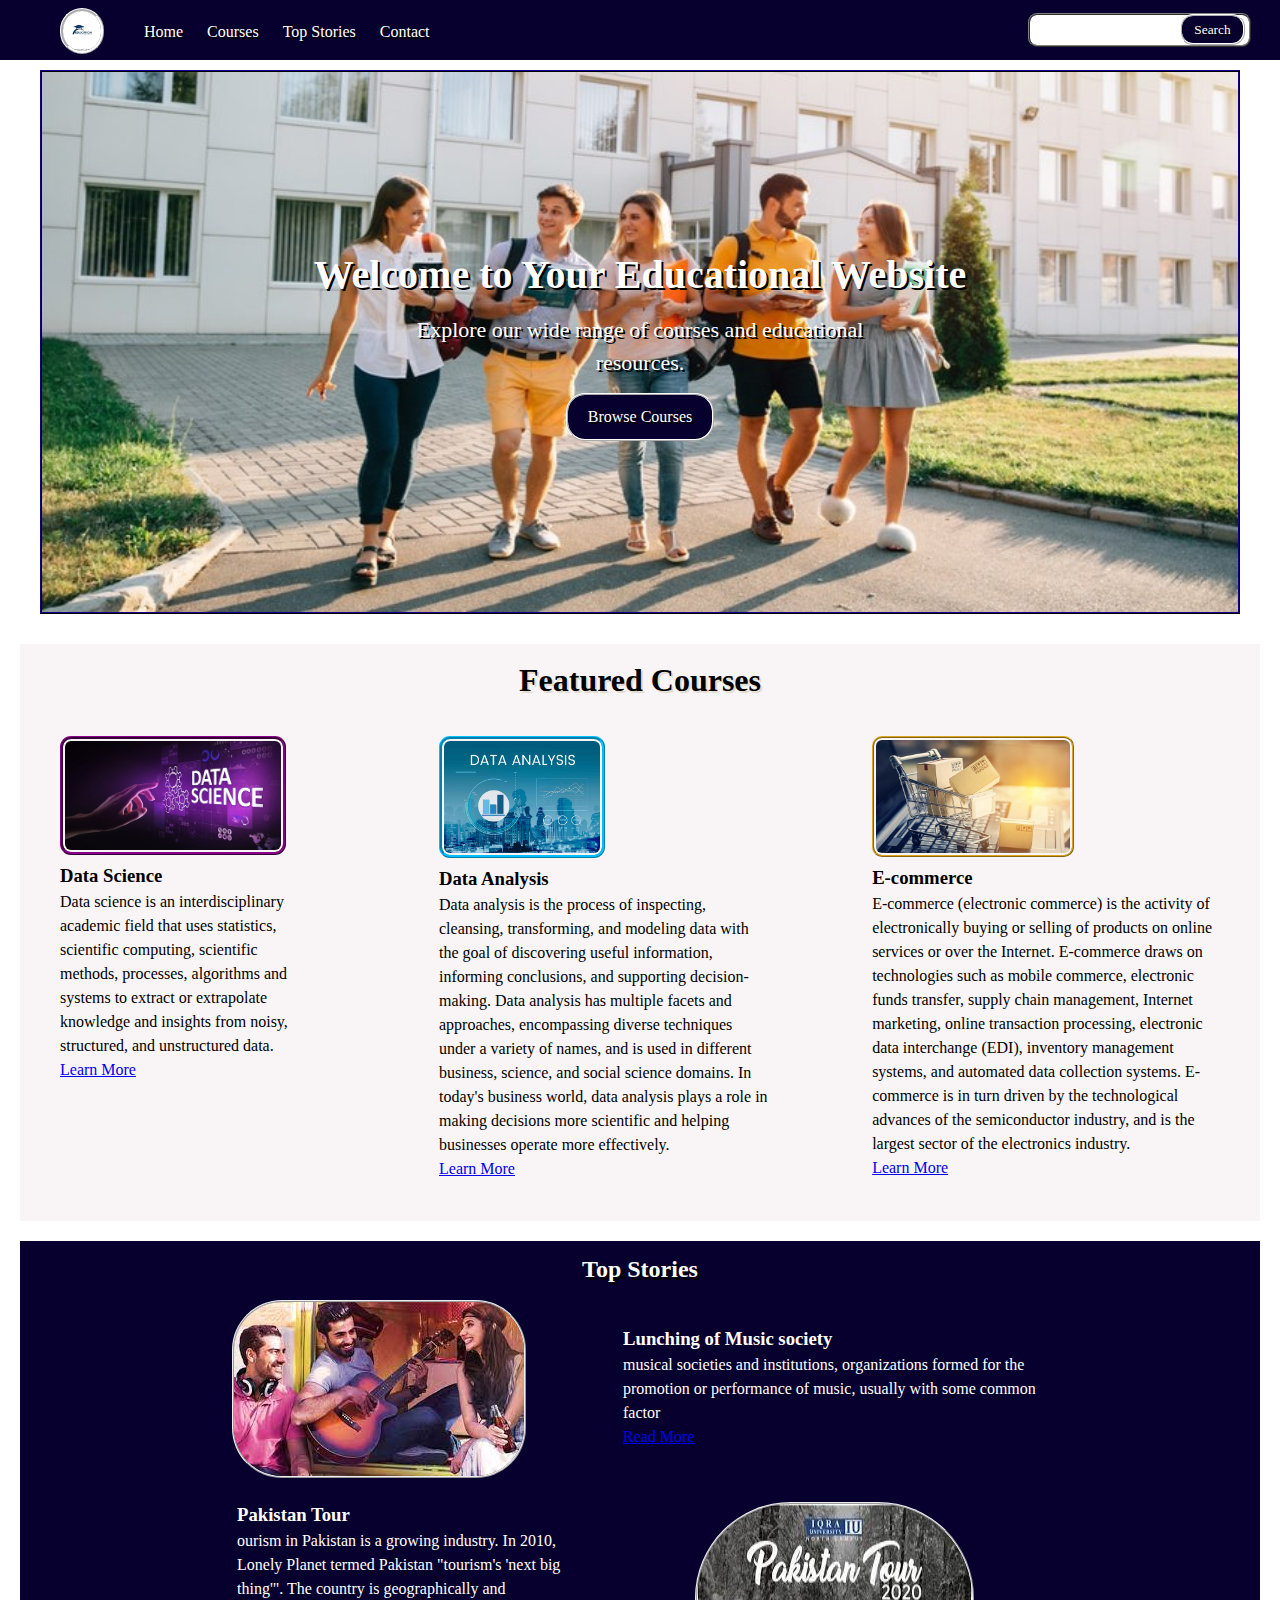
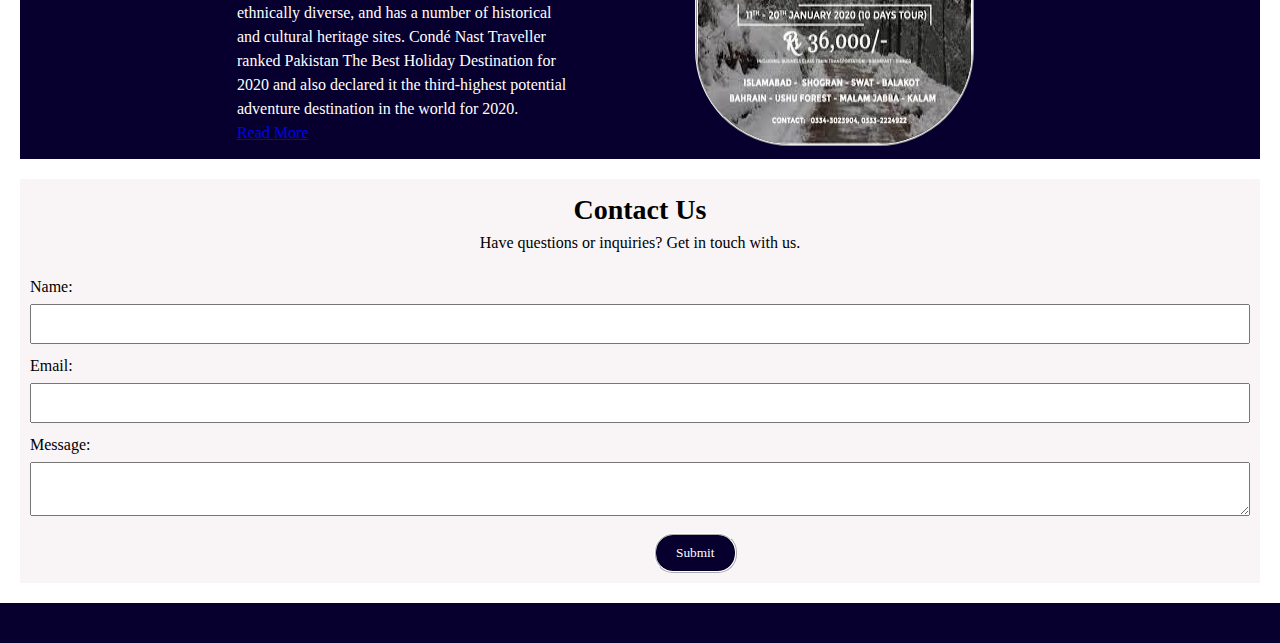
<file: index.html>
<!DOCTYPE html>
<html lang="en">

<head>
    <meta charset="UTF-8">
    <meta name="viewport" content="width=device-width, initial-scale=1.0">
    <title>Your Educational Website</title>
    <link rel="stylesheet" href="educational_website.CSS">
    <link rel="js" href="educational_website.js">

</head>

<body>
    <header id="home">
        <nav class="navbar">
            <div class="leftbar">
                <div class="logo">
                    <img src="example logo of eductional institute.jpg" alt="logo" id="image_logo">
                </div>
                <ul class="nav-list">
                    <li><a href="index.html">Home</a></li>
                    <li><a href="courses.html">Courses</a></li>
                    <li><a href="#top_Stories">Top Stories</a></li>
                    <li><a href="#contact">Contact</a></li>
                </ul>
            </div>

            <div class="rightnav">
                <input type="search" name="Search" id="search">
                <button class="btn"> Search</button>
            </div>

        </nav>
    </header>

    <main>
        <section id="hero">
            <h1 class="main_heading">Welcome to Your Educational Website</h1>
            <p id="main_p">Explore our wide range of courses and educational resources.</p>
            <a href="courses.html" class="cta-button">Browse Courses</a>
            <img src="student_backgroud.jpg" alt="backgroung image" class="background_image">
        </section>

        <section id="courses">
            <h2 id="feature">Featured Courses</h2>
            <div class="course_card">
                <div class="datascience">
                    <img src="data-science.jpg" alt="data-science image" id="DS_image">
                    <h3>Data Science</h3>
                    <p id="p_of_DS">Data science is an interdisciplinary academic field that uses statistics, scientific
                        computing,
                        scientific methods, processes, algorithms and systems to extract or extrapolate knowledge and
                        insights from noisy, structured, and unstructured data.</p>
                    <a href="courses.html">Learn More</a>
                </div>
                <div class="dataanalysis">
                    <img src="data-analysis.jpg" alt="data-analysis image" id="DA_image">
                    <h3 id="subheading">Data Analysis</h3>
                    <p id="p_of_DA">Data analysis is the process of inspecting, cleansing, transforming, and modeling
                        data with the
                        goal
                        of discovering useful information, informing conclusions, and supporting decision-making. Data
                        analysis has multiple facets and approaches, encompassing diverse techniques under a variety of
                        names, and is used in different business, science, and social science domains. In today's
                        business world, data analysis plays a role in making decisions more scientific and helping
                        businesses operate more effectively.</p>
                    <a href="courses.html">Learn More</a>
                </div>
                <div class="ecommercecourse">
                    <img src="ecommerce-courses.jpg" alt="ecommerce-courses image" id="EC_image">
                    <h3>E-commerce </h3>
                    <p>E-commerce (electronic commerce) is the activity of electronically buying or selling of products
                        on online services or over the Internet. E-commerce draws on technologies such as mobile
                        commerce, electronic funds transfer, supply chain management, Internet marketing, online
                        transaction processing, electronic data interchange (EDI), inventory management systems, and
                        automated data collection systems. E-commerce is in turn driven by the technological advances of
                        the semiconductor industry, and is the largest sector of the electronics industry.</p>
                    <a href="courses.html">Learn More</a>
                </div>
            </div>
        </section>
        <section id="top_Stories">
            <h2>Top Stories</h2>
            <article id="MS">
                <img src="music.jpg" alt="music society">
                <div>
                    <h3>Lunching of Music society</h3>
                    <p>musical societies and institutions, organizations formed for the promotion or performance of
                        music,
                        usually with some common factor</p>
                    <a href="lunching_of_music_society.html">Read More</a>
                </div>
            </article>
            <article id="pT">
                <div>
                    <h3>Pakistan Tour</h3>
                    <p>ourism in Pakistan is a growing industry. In 2010, Lonely Planet termed Pakistan "tourism's
                        'next
                        big thing'". The country is geographically and ethnically diverse, and has a number of
                        historical
                        and cultural heritage sites. Condé Nast Traveller ranked Pakistan The Best Holiday Destination
                        for
                        2020 and also declared it the third-highest potential adventure destination in the world for
                        2020.</p>
                        <a href="trip.html">Read More</a>
                    </div>
                    <img src="trip.jpg" alt="Pakistan tour">
            </article>
        </section>

        <section id="contact">
            <h2>Contact Us</h2>
            <p>Have questions or inquiries? Get in touch with us.</p>
            <form>
                <label for="name">Name:</label>
                <input type="text" id="name" name="name" required>
                <label for="email">Email:</label>
                <input type="email" id="email" name="email" required>
                <label for="message">Message:</label>
                <textarea id="message" name="message" required></textarea>
                <button type="submit" id="sub_btn">Submit</button>
            </form>
        </section>
    </main>

    <footer>
    </footer>
</body>
</html>
</file>
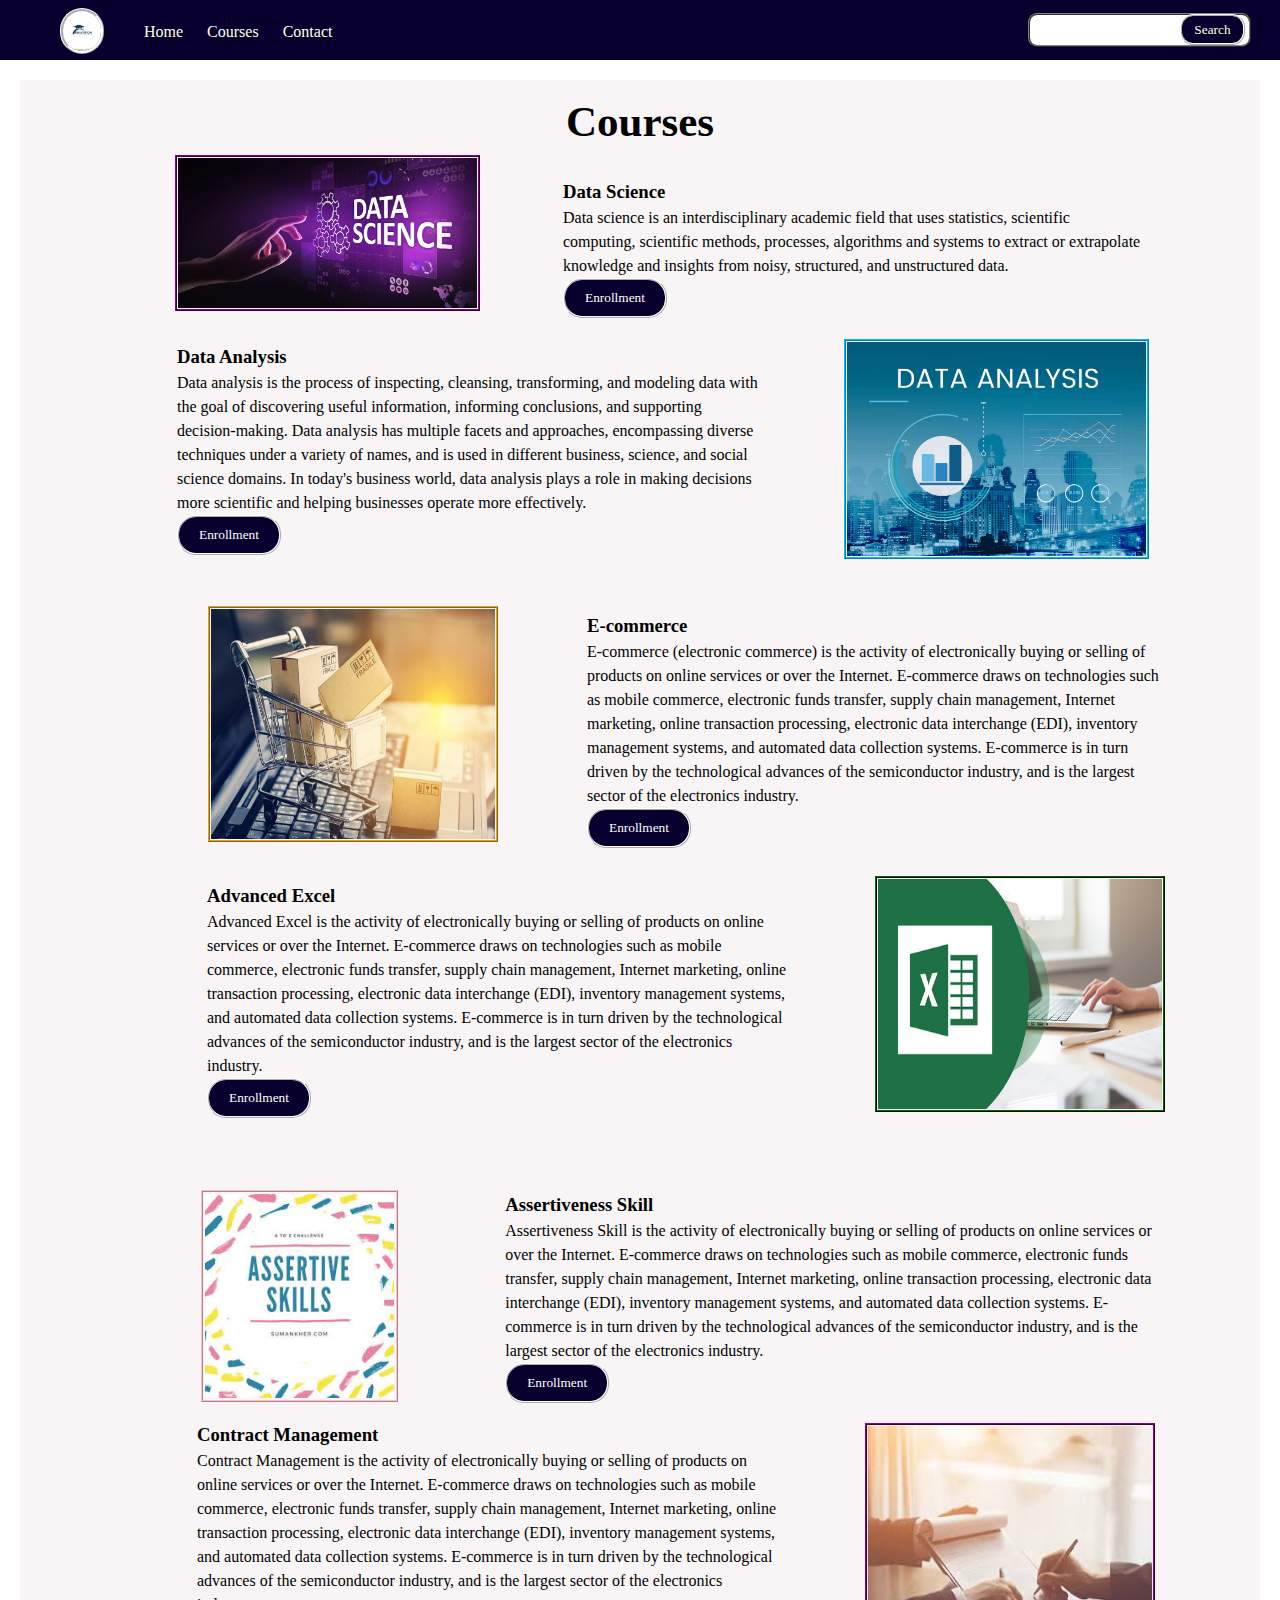
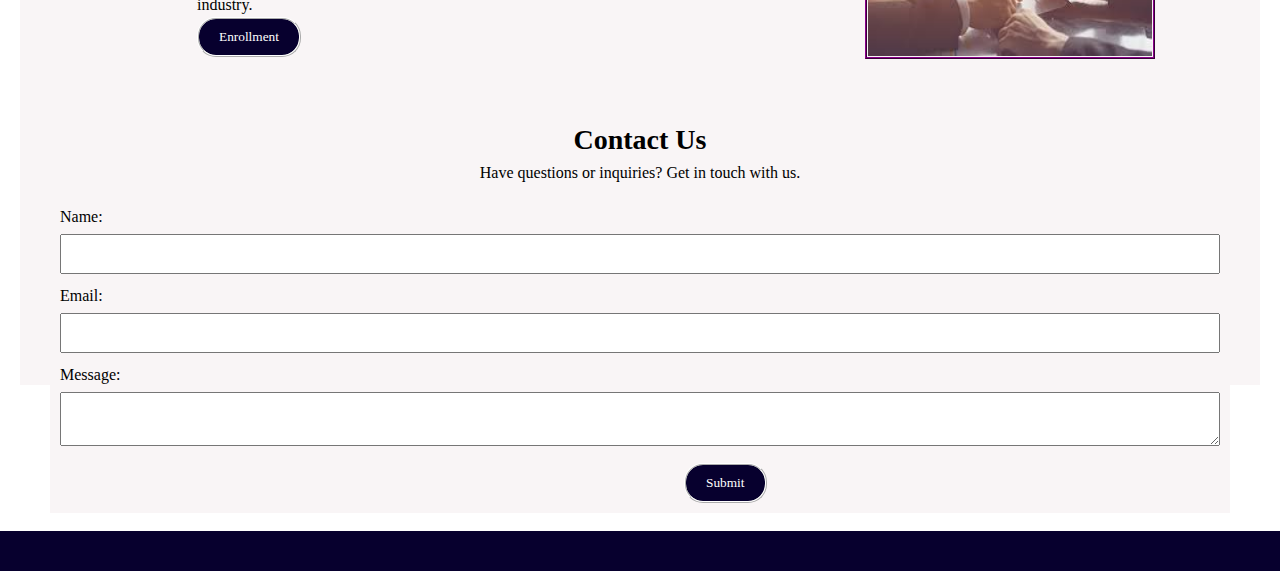
<file: courses.html>
<!DOCTYPE html>
<html>
<!DOCTYPE html>
<html lang="en">

<head>
    <meta charset="UTF-8">
    <meta name="viewport" content="width=device-width, initial-scale=1.0">
    <title>Courses</title>
    <link rel="stylesheet" href="educational_website.CSS">

</head>

<body>
    <header id="home">
        <nav class="navbar">
            <div class="leftbar">
                <div class="logo">
                    <img src="example logo of eductional institute.jpg" alt="logo" id="image_logo">
                </div>
                <ul>
                    <li><a href="index.html">Home</a></li>
                    <li><a href="courses.html">Courses</a></li>

                    <li><a href="#contact">Contact</a></li>
                </ul>
            </div>

            <div class="rightnav">
                <input type="search" name="Search" id="search">
                <button class="btn"> Search</button>
            </div>

        </nav>
    </header>
    <main>
        <section class="course">

            <h2>Courses</h2>
            <div id="datascience">
                <img src="data-science.jpg" alt="data-science image">
                <div>
                    <h3>Data Science</h3>
                    <p>Data science is an interdisciplinary academic field that uses statistics, scientific
                        computing, scientific methods, processes, algorithms and systems to extract or extrapolate
                        knowledge and insights from noisy, structured, and unstructured data.</p>
                    <button>Enrollment</button>
                </div>
            </div>
            <div id="dataanalysis">
                <div>
                    <h3>Data Analysis</h3>
                    <p>Data analysis is the process of inspecting, cleansing, transforming, and modeling
                        data with the
                        goal
                        of discovering useful information, informing conclusions, and supporting decision-making. Data
                        analysis has multiple facets and approaches, encompassing diverse techniques under a variety of
                        names, and is used in different business, science, and social science domains. In today's
                        business world, data analysis plays a role in making decisions more scientific and helping
                        businesses operate more effectively.</p>
                    <button>Enrollment</button>
                </div>
                <img src="data-analysis.jpg" alt="data-analysis image">
            </div>
            <section class="course">

                <div id="ecommercecourse">
                    <img src="ecommerce-courses.jpg" alt="ecommerce-courses image">
                    <div>
                        <h3>E-commerce </h3>
                        <p>E-commerce (electronic commerce) is the activity of electronically buying or selling of
                            products
                            on online services or over the Internet. E-commerce draws on technologies such as mobile
                            commerce, electronic funds transfer, supply chain management, Internet marketing, online
                            transaction processing, electronic data interchange (EDI), inventory management systems, and
                            automated data collection systems. E-commerce is in turn driven by the technological
                            advances of
                            the semiconductor industry, and is the largest sector of the electronics industry.</p>
                        <button>Enrollment</button>
                    </div>
                </div>
                <div id="advanced_excel_course">
                    <div>
                        <h3>Advanced Excel</h3>
                        <p>Advanced Excel is the activity of electronically buying or selling of products
                            on online services or over the Internet. E-commerce draws on technologies such as mobile
                            commerce, electronic funds transfer, supply chain management, Internet marketing, online
                            transaction processing, electronic data interchange (EDI), inventory management systems, and
                            automated data collection systems. E-commerce is in turn driven by the technological
                            advances of
                            the semiconductor industry, and is the largest sector of the electronics industry.</p>
                        <button>Enrollment</button>
                    </div>
                    <img src="advanced-excel.jpg" alt="advanced_excel_course">
                </div>
            </section>
            <section class="course">

                <div id="assertiveness_skill_course">
                    <img src="assertiveness skill.jpg" alt="assertiveness_skill_image">
                    <div>
                        <h3>Assertiveness Skill </h3>
                        <p>Assertiveness Skill is the activity of electronically buying or selling of products
                            on online services or over the Internet. E-commerce draws on technologies such as mobile
                            commerce, electronic funds transfer, supply chain management, Internet marketing, online
                            transaction processing, electronic data interchange (EDI), inventory management systems, and
                            automated data collection systems. E-commerce is in turn driven by the technological
                            advances of
                            the semiconductor industry, and is the largest sector of the electronics industry.</p>
                        <button>Enrollment</button>
                    </div>
                </div>
                </div>
                <div id="contract_management_course">
                    <div>
                        <h3>Contract Management </h3>
                        <p>Contract Management is the activity of electronically buying or selling of products
                            on online services or over the Internet. E-commerce draws on technologies such as mobile
                            commerce, electronic funds transfer, supply chain management, Internet marketing, online
                            transaction processing, electronic data interchange (EDI), inventory management systems, and
                            automated data collection systems. E-commerce is in turn driven by the technological
                            advances of
                            the semiconductor industry, and is the largest sector of the electronics industry.</p>
                        <button>Enrollment</button>
                    </div>
                    <img src="contract management.jpg" alt="contract management image">
                </div>
            </section>
            <section class="contact-course" id="contact">
                <h2>Contact Us</h2>
                <p>Have questions or inquiries? Get in touch with us.</p>
                <form>
                    <label for="name">Name:</label>
                    <input type="text" id="name" name="name" required>
                    <label for="email">Email:</label>
                    <input type="email" id="email" name="email" required>
                    <label for="message">Message:</label>
                    <textarea id="message" name="message" required></textarea>
                    <button type="submit" id="course_submit">Submit</button>
                </form>
            </section>
    </main>

    <footer id="footer">
    </footer>
</body>

</html>
</file>
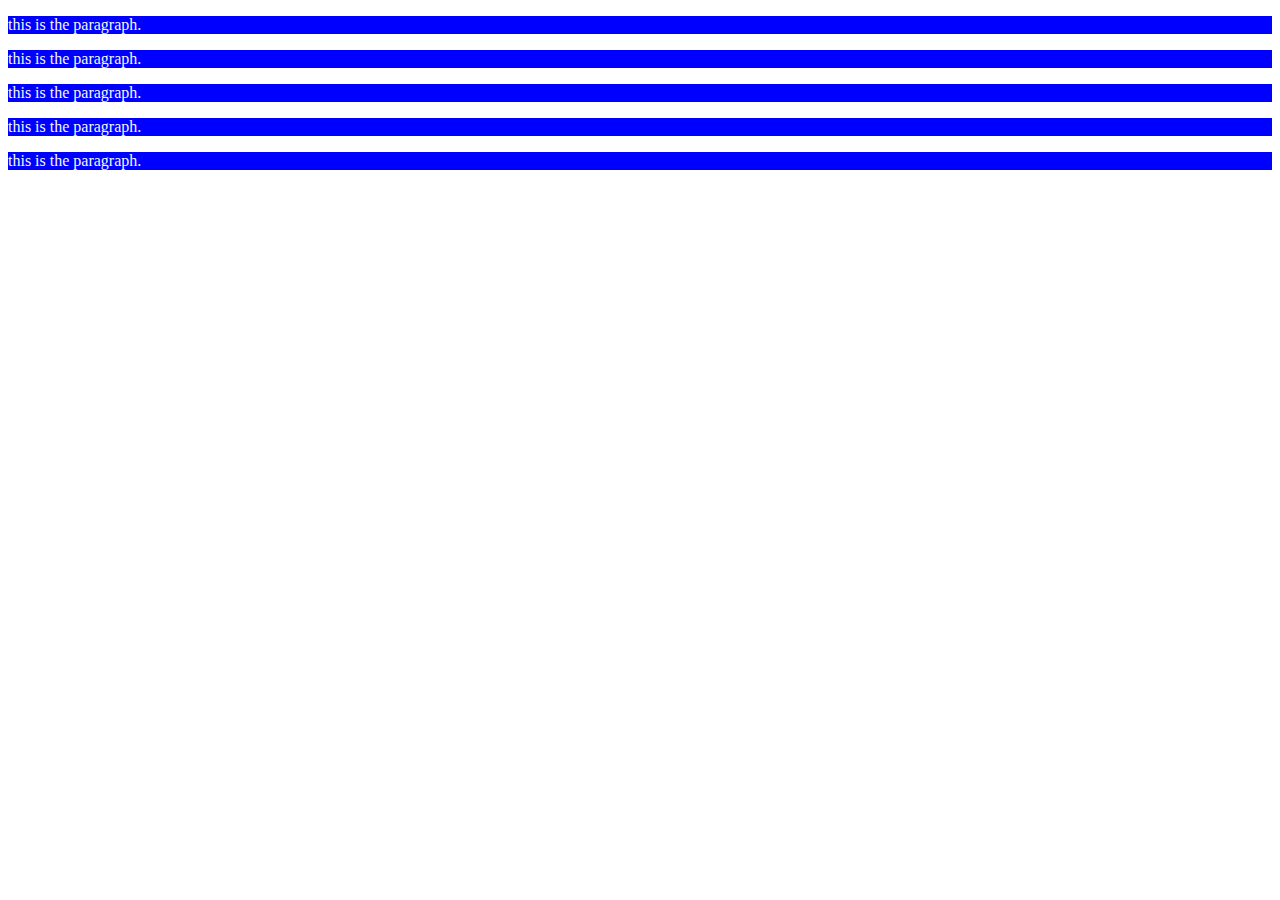
<file: example.html>
<!DOCTYPE html>
<html lang="en">
<head>
    <meta charset="UTF-8">
    <meta name="viewport" content="width=device-width, initial-scale=1.0">
    <link rel="stylesheet" href="example.css">
    <title>Document</title>
</head>
<body>
    
    <p>
        this is the paragraph.
    </p>
    <p>
        this is the paragraph.
    </p>
    <p>
        this is the paragraph.
    </p>
    <p>
        this is the paragraph.
    </p>
    <p>
        this is the paragraph.
    </p>
</body>
</html>
</file>
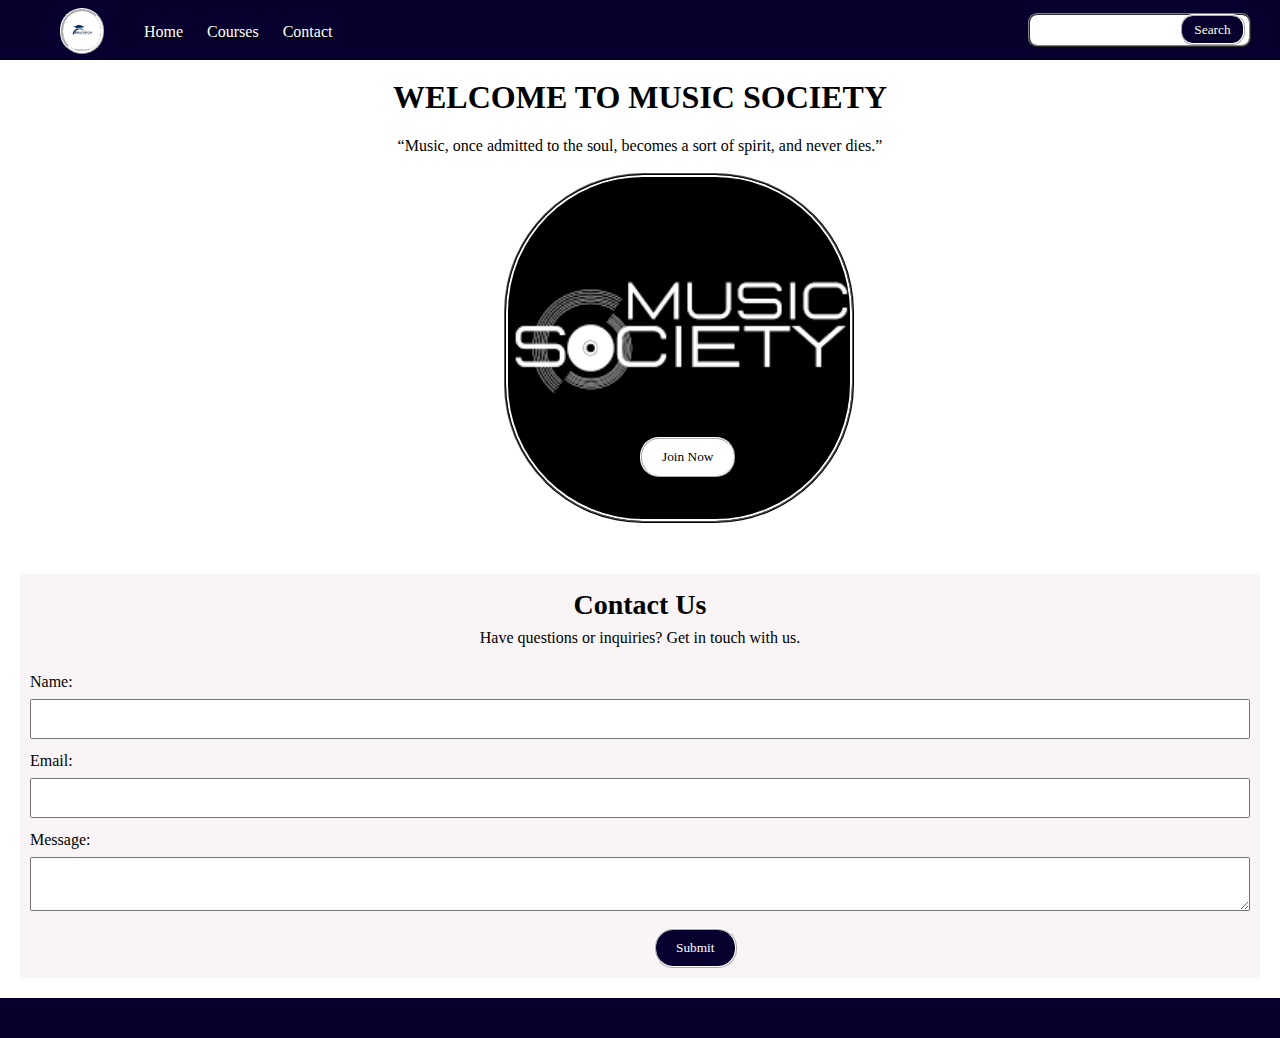
<file: lunching_of_music_society.html>
<!DOCTYPE html>
<html lang="en">

<head>
    <meta charset="UTF-8">
    <meta name="viewport" content="width=device-width, initial-scale=1.0">
    <title>Music Society</title>
    <link rel="stylesheet" href="educational_website.CSS">

</head>

<body>
    <header id="home">
        <nav class="navbar">
            <div class="leftbar">
                <div class="logo">
                    <img src="example logo of eductional institute.jpg" alt="logo" id="image_logo">
                </div>
                <ul>
                    <li><a href="index.html">Home</a></li>
                    <li><a href="cu.html">Courses</a></li>

                    <li><a href="#contact">Contact</a></li>
                </ul>
            </div>

            <div class="rightnav">
                <input type="search" name="Search" id="search">
                <button class="btn"> Search</button>
            </div>

        </nav>
    </header>
    <main>
        <section id="music_society">
            <h1>WELCOME TO MUSIC SOCIETY</h1>
            <p>“Music, once admitted to the soul, becomes a sort of spirit, and never dies.”</p>
            <img src="music society.png" alt="background image">
            <button>Join Now</button>
        </section>
        <section id="contact">
            <h2>Contact Us</h2>
            <p>Have questions or inquiries? Get in touch with us.</p>
            <form>
                <label for="name">Name:</label>
                <input type="text" id="name" name="name" required>
                <label for="email">Email:</label>
                <input type="email" id="email" name="email" required>
                <label for="message">Message:</label>
                <textarea id="message" name="message" required></textarea>
                <button type="submit" id="music_society_submit">Submit</button>
            </form>
        </section>
    <footer></footer>
    </main>
    </body>
    </html>
</file>
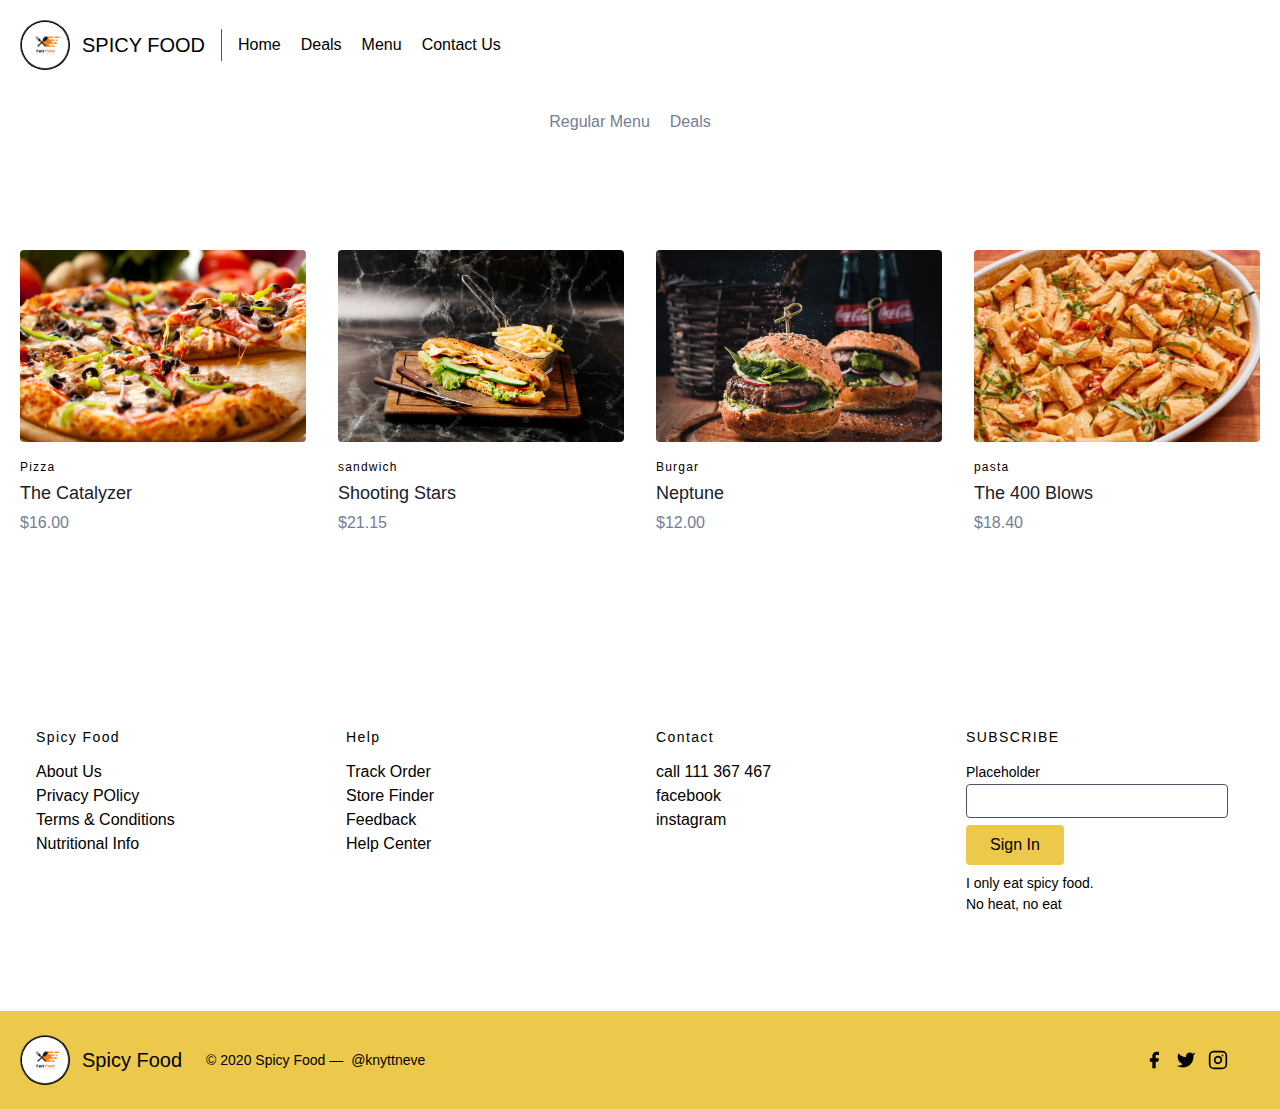
<file: menu.html>
<!DOCTYPE html>
<html lang="en">

<head>
    <meta charset="UTF-8">
    <meta name="viewport" content="width=device-width, initial-scale=1.0">
    <link href="spicyfood.css" rel="stylesheet">
    <title>spicy food</title>
</head>

<body>
    <header class="text-gray-400 bg-gray-900 body-font">
        <div class="container mx-auto flex flex-wrap p-5 flex-col md:flex-row items-center">
            <a class="flex logo title-font font-medium items-center text-white mb-4 md:mb-0 logo">
                <img src="fastfoodlog.png" alt="logo">
                <span class="ml-3 text-xl">SPICY FOOD</span>
            </a>
            <nav
                class="md:mr-auto md:ml-4 md:py-1 md:pl-4 md:border-l md:border-gray-700	flex flex-wrap items-center text-base justify-center">
                <a href="index.html" class="mr-5 hover:text-white">Home</a>
                <a class="mr-5 hover:text-white">Deals</a>
                <a href="menu.html" class="mr-5 hover:text-white">Menu</a>
                <a class="mr-5 hover:text-white">Contact Us</a>
            </nav>
        </div>
    </header>
    <section class="text-gray-600 body-font">
        <div class="container mx-auto flex flex-wrap p-5 flex-col md:flex-row items-center">
          <nav class="md:ml-auto md:mr-auto flex flex-wrap items-center text-base justify-center">
            <a class="mr-5 hover:text-gray-900">Regular Menu</a>
            <a class="mr-5 hover:text-gray-900">Deals</a>
          </nav>
        </div>
    </section>
    <section class="text-gray-600 body-font">
        <div class="container px-5 py-24 mx-auto">
          <div class="flex flex-wrap -m-4">
            <div class="lg:w-1/4 md:w-1/2 p-4 w-full">
              <a class="block relative h-48 rounded overflow-hidden">
                <img alt="ecommerce" class="object-cover object-center w-full h-full block" src="pizza.png">
              </a>
              <div class="mt-4">
                <h3 class="text-gray-500 text-xs tracking-widest title-font mb-1">Pizza</h3>
                <h2 class="text-gray-900 title-font text-lg font-medium">The Catalyzer</h2>
                <p class="mt-1">$16.00</p>
              </div>
            </div>
            <div class="lg:w-1/4 md:w-1/2 p-4 w-full">
              <a class="block relative h-48 rounded overflow-hidden">
                <img alt="ecommerce" class="object-cover object-center w-full h-full block" src="sandwich.jpg">
              </a>
              <div class="mt-4">
                <h3 class="text-gray-500 text-xs tracking-widest title-font mb-1">sandwich</h3>
                <h2 class="text-gray-900 title-font text-lg font-medium">Shooting Stars</h2>
                <p class="mt-1">$21.15</p>
              </div>
            </div>
            <div class="lg:w-1/4 md:w-1/2 p-4 w-full">
              <a class="block relative h-48 rounded overflow-hidden">
                <img alt="ecommerce" class="object-cover object-center w-full h-full block" src="mae-mu-I7A_pHLcQK8-unsplash.jpg">
              </a>
              <div class="mt-4">
                <h3 class="text-gray-500 text-xs tracking-widest title-font mb-1">Burgar</h3>
                <h2 class="text-gray-900 title-font text-lg font-medium">Neptune</h2>
                <p class="mt-1">$12.00</p>
              </div>
            </div>
            <div class="lg:w-1/4 md:w-1/2 p-4 w-full">
              <a class="block relative h-48 rounded overflow-hidden">
                <img alt="ecommerce" class="object-cover object-center w-full h-full block" src="pasta.jpeg">
              </a>
              <div class="mt-4">
                <h3 class="text-gray-500 text-xs tracking-widest title-font mb-1">pasta
                </h3>
                <h2 class="text-gray-900 title-font text-lg font-medium">The 400 Blows</h2>
                <p class="mt-1">$18.40</p>
              </div>
            </div>
          </div>
        </div>
      </section>
        <footer class="text-gray-400 bg-gray-900 body-font">
            <div class="container px-5 py-24 mx-auto">
                <div class="flex flex-wrap md:text-left text-center order-first">
                    <div class="lg:w-1/4 md:w-1/2 w-full px-4">
                        <h2 class="title-font font-medium text-white tracking-widest text-sm mb-3">Spicy Food</h2>
                        <nav class="list-none mb-10">
                            <li>
                                <a class="text-gray-400 hover:text-white">About Us</a>
                            </li>
                            <li>
                                <a class="text-gray-400 hover:text-white">Privacy POlicy</a>
                            </li>
                            <li>
                                <a class="text-gray-400 hover:text-white">Terms & Conditions</a>
                            </li>
                            <li>
                                <a class="text-gray-400 hover:text-white">Nutritional Info</a>
                            </li>
                        </nav>
                    </div>
                    <div class="lg:w-1/4 md:w-1/2 w-full px-4">
                        <h2 class="title-font font-medium text-white tracking-widest text-sm mb-3">Help</h2>
                        <nav class="list-none mb-10">
                            <li>
                                <a class="text-gray-400 hover:text-white">Track Order</a>
                            </li>
                            <li>
                                <a class="text-gray-400 hover:text-white">Store Finder</a>
                            </li>
                            <li>
                                <a class="text-gray-400 hover:text-white">Feedback</a>
                            </li>
                            <li>
                                <a class="text-gray-400 hover:text-white">Help Center</a>
                            </li>
                        </nav>
                    </div>
                    <div class="lg:w-1/4 md:w-1/2 w-full px-4">
                        <h2 class="title-font font-medium text-white tracking-widest text-sm mb-3">Contact</h2>
                        <nav class="list-none mb-10">
                            <li>
                                <a class="text-gray-400 hover:text-white">call 111 367 467</a>
                            </li>
                            <li>
                                <a class="text-gray-400 hover:text-white">facebook</a>
                            </li>
                            <li>
                                <a class="text-gray-400 hover:text-white">instagram</a>
                            </li>
                            <li>
                                <a class="text-gray-400 hover:text-white"></a>
                            </li>
                        </nav>
                    </div>
                    <div class="lg:w-1/4 md:w-1/2 w-full px-4">
                        <h2 class="title-font font-medium text-white tracking-widest text-sm mb-3">SUBSCRIBE</h2>
                        <div
                            class="flex xl:flex-nowrap md:flex-nowrap lg:flex-wrap flex-wrap justify-center items-end md:justify-start">
                            <div class="relative w-40 sm:w-auto xl:mr-4 lg:mr-0 sm:mr-4 mr-2">
                                <label for="footer-field" class="leading-7 text-sm text-gray-400">Placeholder</label>
                                <input type="text" id="footer-field" name="footer-field"
                                    class="w-full rounded border bg-opacity-40 border-gray-700 focus:bg-transparent focus:ring-2 focus:ring-yellow-900 focus:border-yellow-500 text-base outline-none text-gray-100 py-1 px-3 leading-8 transition-colors duration-200 ease-in-out">
                            </div>
                            <button
                                class="lg:mt-2 xl:mt-0 flex-shrink-0 inline-flex text-white bg-yellow-500 border-0 py-2 px-6 focus:outline-none hover:bg-yellow-600 rounded">Sign
                                In</button>
                        </div>
                        <p class="text-gray-500 text-sm mt-2 md:text-left text-center"> I only eat spicy food.
                            <br class="lg:block hidden">No heat, no eat
                        </p>
                    </div>
                </div>
            </div>
            <div class="bg-gray-800 bg-opacity-75">
                <div class="container px-5 py-6 mx-auto flex items-center sm:flex-row flex-col">
                    <a class="flex logo title-font font-medium items-center md:justify-start justify-center text-white">
                        <img src="fastfoodlog.png" alt="SpicyFoodlogo ">
                        <span class="ml-3 text-xl">Spicy Food</span>
                    </a>
                    <p class="text-sm text-gray-400 sm:ml-6 sm:mt-0 mt-4">© 2020 Spicy Food —
                        <a href="https://twitter.com/knyttneve" class="text-gray-500 ml-1" target="_blank"
                            rel="noopener noreferrer">@knyttneve</a>
                    </p>
                    <span class="inline-flex sm:ml-auto sm:mt-0 mt-4 justify-center sm:justify-start">
                        <a class="text-gray-400">
                            <svg fill="currentColor" stroke-linecap="round" stroke-linejoin="round" stroke-width="2"
                                class="w-5 h-5" viewBox="0 0 24 24">
                                <path d="M18 2h-3a5 5 0 00-5 5v3H7v4h3v8h4v-8h3l1-4h-4V7a1 1 0 011-1h3z"></path>
                            </svg>
                        </a>
                        <a class="ml-3 text-gray-400">
                            <svg fill="currentColor" stroke-linecap="round" stroke-linejoin="round" stroke-width="2"
                                class="w-5 h-5" viewBox="0 0 24 24">
                                <path
                                    d="M23 3a10.9 10.9 0 01-3.14 1.53 4.48 4.48 0 00-7.86 3v1A10.66 10.66 0 013 4s-4 9 5 13a11.64 11.64 0 01-7 2c9 5 20 0 20-11.5a4.5 4.5 0 00-.08-.83A7.72 7.72 0 0023 3z">
                                </path>
                            </svg>
                        </a>
                        <a class="ml-3 text-gray-400">
                            <svg fill="none" stroke="currentColor" stroke-linecap="round" stroke-linejoin="round"
                                stroke-width="2" class="w-5 h-5" viewBox="0 0 24 24">
                                <rect width="20" height="20" x="2" y="2" rx="5" ry="5"></rect>
                                <path d="M16 11.37A4 4 0 1112.63 8 4 4 0 0116 11.37zm1.5-4.87h.01"></path>
                            </svg>
                        </a>
                        <a class="ml-3 text-gray-400">
                            <svg fill="currentColor" stroke="currentColor" stroke-linecap="round"
                                stroke-linejoin="round" stroke-width="0" class="w-5 h-5" viewBox="0 0 24 24">
                                <path stroke="none" <circle cx="4" cy="4" r="2" stroke="none">
                                    </circle>
                            </svg></path>

                        </a>
                    </span>
                </div>
            </div>
        </footer>
</body>

</html>
</html>
</file>
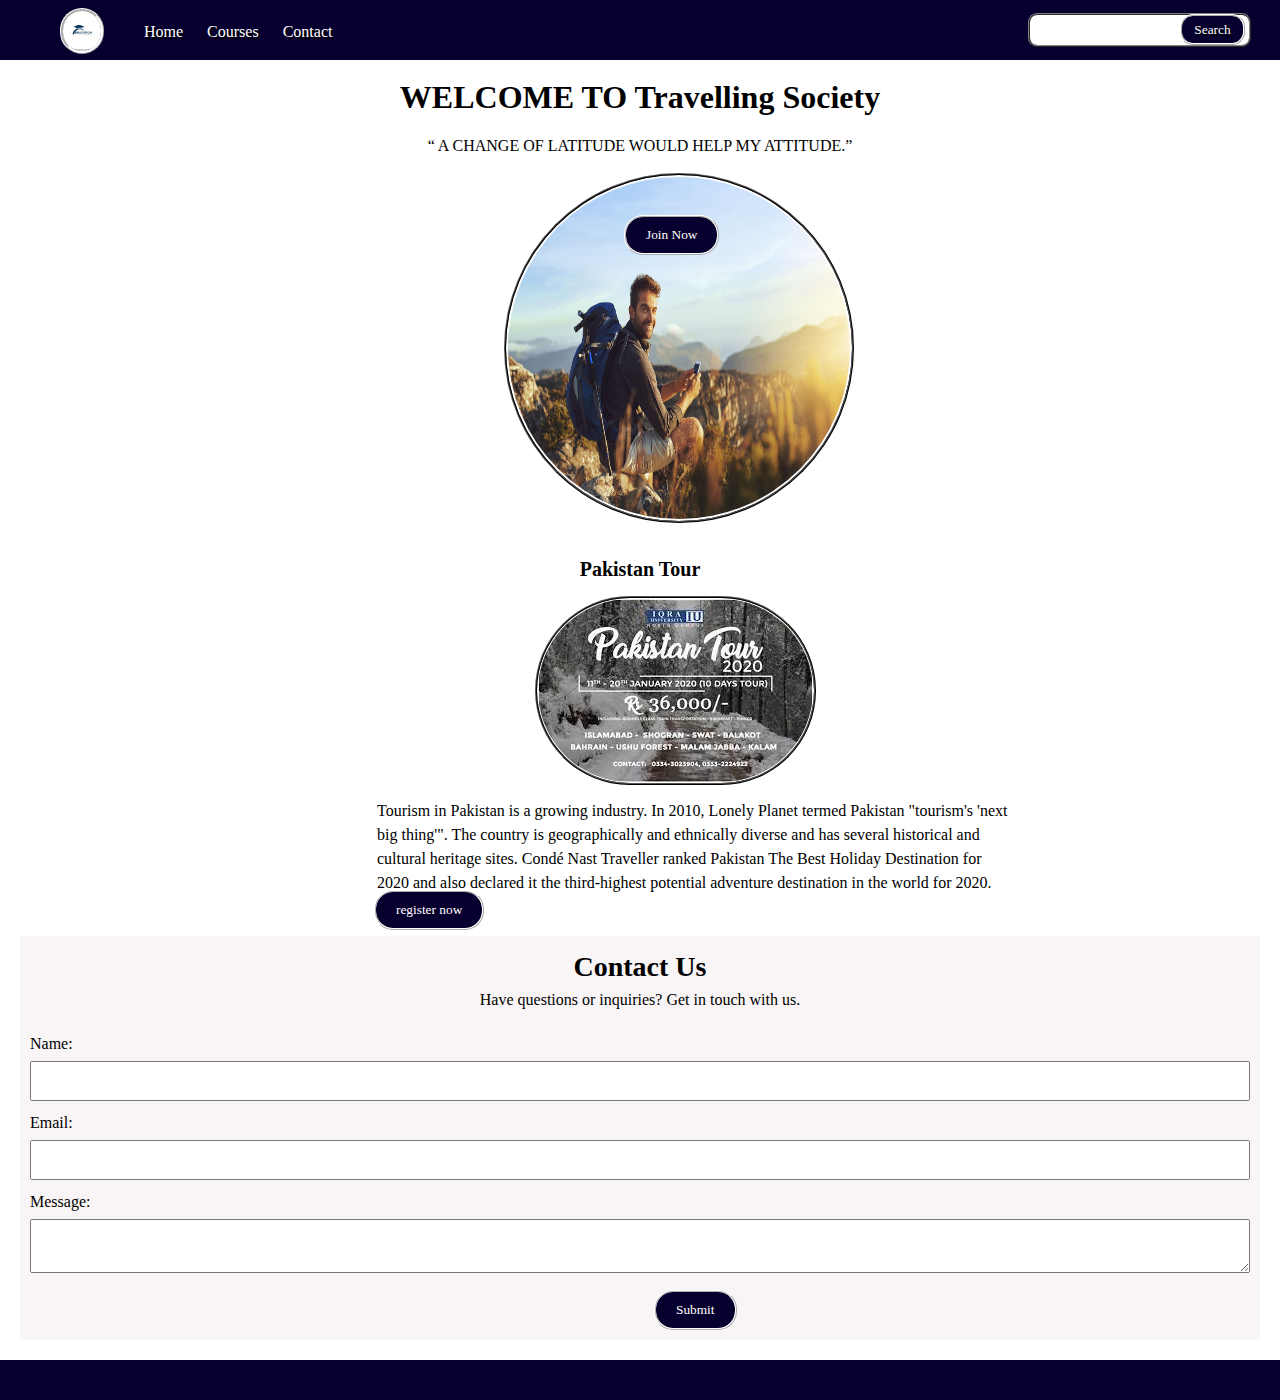
<file: trip.html>
<!DOCTYPE html>
<html lang="en">

<head>
    <meta charset="UTF-8">
    <meta name="viewport" content="width=device-width, initial-scale=1.0">
    <title>Music Society</title>
    <link rel="stylesheet" href="educational_website.CSS">

</head>

<body>
    <header id="home">
        <nav class="navbar">
            <div class="leftbar">
                <div class="logo">
                    <img src="example logo of eductional institute.jpg" alt="logo" id="image_logo">
                </div>
                <ul>
                    <li><a href="index.html">Home</a></li>
                    <li><a href="courses.html">Courses</a></li>
                    <li><a href="#contact">Contact</a></li>
                </ul>
            </div>

            <div class="rightnav">
                <input type="search" name="Search" id="search">
                <button class="btn"> Search</button>
            </div>

        </nav>
    </header>
    <main>
        <section id="travel_society">
            <h1>WELCOME TO Travelling Society</h1>
            <p>“ A CHANGE OF LATITUDE WOULD HELP MY ATTITUDE.”</p>
            <img src="travelling.jpg" alt="background image">
            <button>Join Now</button>
        </section>
        <section id="registration">
            <h3>Pakistan Tour</h3>
            <img src="trip.jpg" alt="Pakistan tour">
            <p>Tourism in Pakistan is a growing industry. In 2010, Lonely Planet termed Pakistan "tourism's
                'next
                big thing'". The country is geographically and ethnically diverse and has several
                historical
                and cultural heritage sites. Condé Nast Traveller ranked Pakistan The Best Holiday Destination
                for
                2020 and also declared it the third-highest potential adventure destination in the world for
                2020.</p>
                <button>register now</button>
        </section>
        <section id="contact">
            <h2>Contact Us</h2>
            <p>Have questions or inquiries? Get in touch with us.</p>
            <form>
                <label for="name">Name:</label>
                <input type="text" id="name" name="name" required>
                <label for="email">Email:</label>
                <input type="email" id="email" name="email" required>
                <label for="message">Message:</label>
                <textarea id="message" name="message" required></textarea>
                <button type="submit" id="travel_society_submit">Submit</button>
            </form>
        </section>
    <footer></footer>
    </main>
    </body>
    </html>
</file>
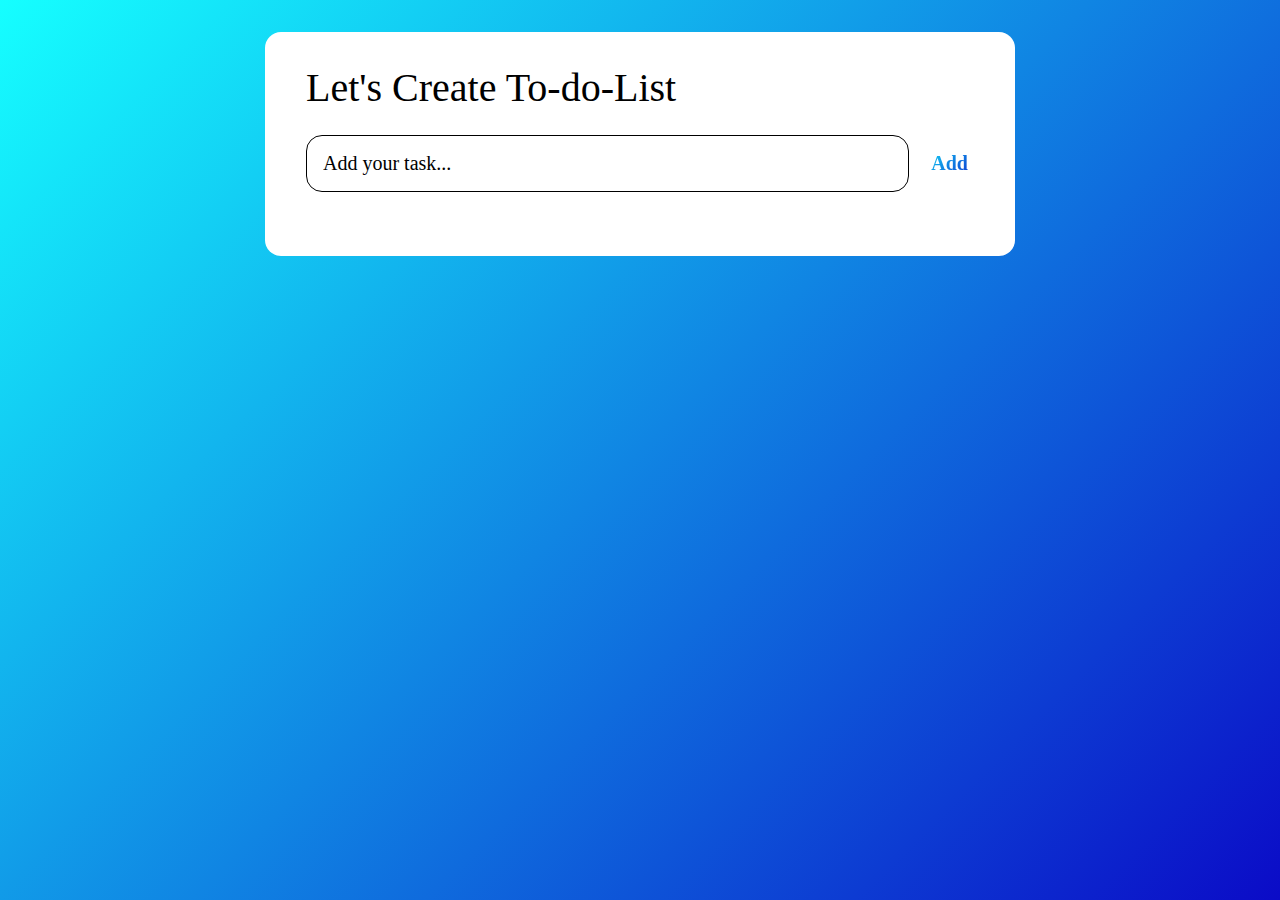
<file: To-Do-Task/task_manager.html>
<!DOCTYPE html>
<html lang="en">
<head>
    <meta charset="UTF-8">
    <meta http-equiv="X-UA-Compatible" content="IE=edge">
    <meta name="viewport" content="width=device-width, initial-scale=1.0">
    <link rel="shortcut icon" href="https://cbx-prod.b-cdn.net/COLOURBOX26983449.jpg?width=1200&height=1200&quality=70" type="image/x-icon">
    <link rel="stylesheet" href="task_manager.css">
    <title>TodoList</title>
</head>
<body>
    <div class="container">
        <header>
            <h1>Let's Create To-do-List</h1>
            <form action="" id="task-form">
                <input type="text" id="task-input" placeholder="Add your task...">
                <input type="submit" id="task-submit" value="Add">
    
            </form>
        </header>
        <main>
            <section class="task-list">
                
               <div id="tasks">
                    
                </div>
    
            </section>
        </main>
    </div>
    


    <script src="task_manager.js"></script>
</body>
</html>
</file>
<file: example.css>
p{
    background-color: blue;
    color:aliceblue;
}
</file>
<file: To-Do-Task/task_manager.css>
:root{
    --blue :rgb(11, 11, 199);
    --lightblue: rgb(21, 255, 255);
    --primarytext:black;
    --bg: white;
}

*{
    box-sizing: border-box;
    margin: 0;
    font-family: 'Times New Roman', Times, serif;
}
body{
    display: flex;
    flex-direction: column;
    min-height: 100vh;
    background: linear-gradient(135deg, var(--lightblue), var(--blue));
}
header{
    padding: 2rem 1rem;
    max-width: 700px;
    width: 100%;
    margin: 0 auto;
}
header h1{
    font-size: 2.5rem;
    font-weight: 400;
    color: var(--primarytext);
    margin-bottom: 1.5rem;
}
#task-form{
    display: flex;
}

input,button{
    appearance: none;
    border: none;
    outline: none;
    background: none;
}

#task-input{
    flex: 1 1 0%;
    background-color: var(--bg);
    padding: 1rem;
    border: 1px solid var(--primarytext);
    border-radius: 1rem;
    margin-right: 1rem;
    color: var(--primarytext);
    font-size: 1.25rem;
}
#task-input::placeholder{
    color: var(--primarytext);
}
#task-submit{
    color: var(--primarytext);
    font-size: 1.25rem;
    font-weight: 700;
    cursor: pointer;
    background-image: linear-gradient(135deg, var(--lightblue), var(--blue));
    -webkit-background-clip: text;
    -webkit-text-fill-color: transparent;
    transition: 0.4s;
    
}

#task-submit:hover{
    opacity: 0.8;
}

#task-submit:active{
    opacity: 0.6;
}
.container{
    background: var(--bg);
    flex: 0% 1 0%;
    max-width: 750px;
    width: 100%;
    margin: 2rem auto;
    border-radius: 1rem;
}
main{
    flex: 1 1 0%;
    max-width: 700px;
    width: 100%;
    margin: 0 auto;
}

.task-list{
    padding: 1rem;
}

#tasks .task{
    display: flex;
    justify-content: space-between;
    background-color: var(--bg);
    border: 1px solid var(--lightblue);
    padding: 1rem;
    border-radius: 1rem;
    margin-bottom: 1rem;
    margin-top: 1rem;
}
#tasks .task .content{
    flex: 1 1 0%;
}
#tasks .task .content .text{
    color: var(--primarytext);
    font-size: 1.13rem;
    width: 100%;
    display: block;
    transition: 0.4s;
}
#tasks .task .content .text:not(:read-only){
    color: var(--blue);
}
#tasks .task .actions{
    display: flex;
    margin: 0 -0.5rem;
}

.task .actions button{
    cursor: pointer;
    font-size: 1rem;
    font-weight: 800;
    margin: 0 0.5rem;
    text-transform: uppercase;
    transition: 0.4s;
    
}
.task .actions button:hover{
    opacity: 0.8;
}

.task .actions button:active{
    opacity: 0.6;
}
.task .actions .Edit{
    color: var(--blue);
}
.task .actions .Delete{
    color: crimson;
}
.task .actions .Completed{
    color: var(--blue)
}

.strike {
    text-decoration: line-through;
}
</file>
<file: educational_website.CSS>
/* Reset some default styles */
* {
    margin: 0;
    padding: 0;
    box-sizing: border-box;
    font-family: Georgia, 'Times New Roman', Times, serif;
}

/*.background {
    background: rgba(0, 0, 0, 0.7) url(student_backgroud.jpg );
    background-size: cover;
    background-blend-mode: screen;
    width: auto;
    height: auto;
}*/
/* Body styles */
body {
    font-family: Arial, sans-serif;
    line-height: 1.5;
}




/* Header styles */
header {
    background-color: #07002e;
    padding: 20px;
    height: 60px;
    text-shadow: 2px 2px black;
}

.navbar {
    display: flex;

}

.logo {
    width: 20%;
    display: flex;
    justify-content: center;
    align-items: center;
    height: 47%;
}

#image_logo {
    height: 206%;
    width: 36%;
    justify-content: center;
    border: 3px ridge white;
    border-radius: 50px;

}

nav ul {
    list-style-type: none;
}

.leftbar {
    display: flex;
    width: 50%;
}


#search {

    position: absolute;
    padding: 5px;
    font-size: 17px;
    border: 2px ridge grey;
    border-radius: 9px;
    left: 1028px;
    top: 13px;
}
.btn {
    position: relative;
    left: -15px;
    top: -6px;
    border: 2px ridge white;
    border-radius: 13px;
    background-color: #07002e;
    width: 65px;
    height: 31px;
    color: white;
    text-shadow: 2px 2px black;
}

.btn:hover {
    color: #07002e;
    transition: .1s;
}

.rightnav {
    width: 50%;
    text-align: right;
}

nav ul li {
    display: inline-block;
    margin-right: 20px;
}

nav ul li a {
    text-decoration: none;
    color: #ffffff;
}

nav ul li a:hover {
    color: #07002e;
    transition: .1s;
}

/* Main styles 
  main {
      max-width: 960px;
      margin: 0 auto;
      padding: 20px;
    }
    */
.background_image {
    border: 2px ridge #07002e;
    width: 75pc;
    height: 34pc;
}



#hero {
    display: flex;
    padding: 10px;
    color: white;
    justify-content: center;
    align-items: center;
    text-shadow: 2px 2px black;
}

.main_heading {
    margin-bottom: 10px;
    position: absolute;
    padding: 0;
    text-align: center;
    width: 63pc;
    top: 245px;
    font-size: 40px;
}

#main_p {
    top: 313px;
    width: 31pc;
    position: absolute;
    height: 0;
    font-size: 22px;
    padding: 0;
    text-align: center;
}



.cta-button {
    top: 393px;
    position: absolute;
    display: inline-block;
    padding: 10px 20px;
    background-color: #07002e;
    color: #fff;
    text-decoration: none;
    border-radius: 19px;
    border: 2px ridge white;
}

.cta-button:hover {
    color: #07002e;
    transition: .1s;

}

.image {
    position: absolute;
    display: flex;
}

/* Course styles */
#courses {
    background-color: #F9F5F6;
    
    padding: 10px;
    margin: 20px;
}

#feature {
    text-align: center;
    /* color: #07002e; */
    padding: 2px;
    text-shadow: 2px 2px #E4DCCF;
    font-size: 32px;
    /*text-decoration-line: underline;*/
    /* border: 3px ridge #07002e;*/
}

.course_card {
    display: flex;
    margin: 20px;
    padding: 10px;
    width: 70%;
}

#DS_image {
    width: 147%;
    border: 3px ridge darkmagenta;
    border-radius: 11px;
    padding: 2px;
}

#p_of_DS {
    width: 168%;
}

#DA_image {
    width: 51%;
    border: 3px ridge deepskyblue;
    border-radius: 11px;
    padding: 2px;
}

#p_of_DA {
    width: 101%;
}

.dataanalysis {
    position: relative;
    left: 225px;
}

.ecommercecourse {
    position: relative;
    left: 332px;
}

#EC_image {
    width: 57%;
    border: 2px ridge goldenrod;
    padding: 2px;
    border-radius: 10px;
}

/* top_stories styles */
#top_Stories {
    background-color: #07002e;
    color: white;
    margin: 20px;
    padding: 10px;
}

#top_Stories h2 {
    text-align: center;
    text-shadow: 3px 3px black;
}

#top_Stories article {
    margin-bottom: 20px;
    display: flex;
}

/*MS styles*/
#MS img {
    position: relative;
    left: 202px;
    top: 13px;
    border: 2px ridge;
    border-radius: 50px;
    transition: width 1s;
}

#MS div {
    width: 50%;
    position: relative;
    left: 299px;
    top: 38px;
}

#MS div p {
    width: 73%;

}

#MS img:hover {
    width: 25%;
}

/*#pT style*/
#pT div {
    width: 50%;
    position: relative;
    left: 207px;
    top: 16px;
}

#pT div p {
    width: 55%;
}

#pT img {
    border: 2px ridge;
    border-radius: 96px;
    position: relative;
    left: 55px;
    top: 17px;
    transition: width 1s;
}

#pT img:hover {
    width: 25%;
}

/* Contact styles */
#contact {

    background-color: #F9F5F6;
    padding: 10px;
    margin: 20px;
}

#contact h2 {
    text-shadow: 2px 2px rgb(rgb(73, 73, 73), rgb(98, 99, 98), rgb(64, 64, 65));
    text-align: center;
    font-size: 28px;
}

#contact p {
    text-align: center;
}

#contact form {
    margin-top: 20px;
}

#contact label {
    display: block;
    margin-bottom: 5px;
}

#contact input,
#contact textarea {
    width: 100%;
    padding: 10px;
    margin-bottom: 10px;
}

#sub_btn {
    padding: 10px 20px;
    background-color: #07002e;
    color: #fff;
    text-decoration: none;
    border-radius: 19px;
    border: 2px ridge white;
    position: relative;
    top: 0px;
    left: 624px;
}

#sub_btn:hover {
    color: #07002e;
    transition: .1s;
}

/* Footer styles */
footer {
    background-color: #07002e;
    color: #fff;
    padding: 20px;
    text-align: center;
}
/*LUNCHING OF MUSIC SOCIETY HTML*/
/*Music Socciety style*/
#music_society img {
    position: relative;
    left: 489px;
    width: 350px;
    height: 350px;
    margin: 15px;
    padding: 2px;
    border: 2px ridge black;
    border-radius: 139px;
}
#music_society h1 {
    text-align: center;
    margin: 11px;
    padding: 2px;
}
#music_society button {
    position: relative;
    left: 256px;
    top: -77px;
    padding: 10px 20px;
    background-color: #ffffff;
    color: black;
    text-decoration: none;
    border-radius: 19px;
    border: 2px ridge white;
}
#music_society button:hover {
    color: grey;
    transition: .1s;
}
#music_society p {
    text-align: center;
}
#music_society_submit{
    padding: 10px 20px;
    background-color: #07002e;
    color: #fff;
    text-decoration: none;
    border-radius: 19px;
    border: 2px ridge white;
    position: relative;
    top: 0;
    left: 624px;
}
#music_society_submit:hover {
    color: #07002e;
    transition: .1s;
}
/*travel Society style*/
#travel_society img {
    position: relative;
    left: 489px;
    width: 350px;
    height: 350px;
    margin: 15px;
    padding: 2px;
    border: 2px ridge black;
    border-radius: 194px;
}
#travel_society h1 {
    text-align: center;
    margin: 11px;
    padding: 2px;
}
#travel_society button {
    position: relative;
    left: 240px;
    top: -299px;
    padding: 10px 20px;
    color:white;
    background-color: #07002e;
    text-decoration: none;
    border-radius: 19px;
    border: 2px ridge white;
}
#travel_society button:hover {
    color: grey;
    transition: .1s;
}
#travel_society p {
    text-align: center;
}
#travel_society_submit{
    padding: 10px 20px;
    background-color: #07002e;
    color: #fff;
    text-decoration: none;
    border-radius: 19px;
    border: 2px ridge white;
    position: relative;
    top: 0px;
    left: 624px;
}
#travel_society_submit:hover {
    color: #07002e;
    transition: .1s;
}
#registration h3 {
    text-align: center;
    font-size: 20px;
}
#registration img {
    border: 2px ridge black;
    padding: 1px;
    border-radius: 126px;
    position: relative;
    left: 535px;
    top: 12px;
}
#registration p {
    width: 50%;
    position: relative;
    left: 377px;
    top: 19px;
}
#registration button{
    top: 14px;
    left: 374px;
    position: relative;
    display: inline-block;
    padding: 10px 20px;
    background-color: #07002e;
    color: #fff;
    text-decoration: none;
    border-radius: 19px;
    border: 2px ridge white;
}

#registration button:hover {
    color: #07002e;
    transition: .1s;
}
/*courses.html style */
.course{
    background-color: #F9F5F6;
    padding: 10px;
    margin: 20px;
    
}
#course-1{
    background-color: #F9F5F6;
    margin-top:0;
    padding:0;
    margin-bottom: 20px;
   
}
.course h2 {
    text-align: center;
    font-size: 43px;
}
/*data science course*/
#datascience {
    display: flex;
    position: relative;
    left: 5px;
}
#datascience img {
    width: 25%;
    border: 2px ridge darkmagenta;
    padding: 1px;
    position: relative;
    left: 140px;
}
#datascience div {
    position: relative;
    left: 223px;
    top: 23px;
}
#datascience div p {
    width: 582px;
}
#datascience div button {
    /*top: 393px;
    position: absolute;
    display: inline-block;*/
    padding: 10px 20px;
    background-color: #07002e;
    color: #fff;
    text-decoration: none;
    border-radius: 19px;
    border: 2px ridge white;
}
#datascience div button:hover{
    color: #07002e;
    transition: .1s;
}
/*data analysis course*/
#dataanalysis {
    display: flex;
    position: relative;
    left: 7px;
    top: 28px;  
}
#dataanalysis img {
    width: 25%;
    border: 2px ridge deepskyblue;
    padding: 1px;
    position: relative;
    left: 225px;
}
#dataanalysis div {
    position: relative;
    left: 140px;
    top: 4px;
}
#dataanalysis div p {
    width: 582px;
}
#dataanalysis div button {
    /*top: 393px;
    position: absolute;
    display: inline-block;*/
    padding: 10px 20px;
    background-color: #07002e;
    color: #fff;
    text-decoration: none;
    border-radius: 19px;
    border: 2px ridge white;
}
#dataanalysis div button:hover{
    color: #07002e;
    transition: .1s;
}
/*e-commernce course*/
#ecommercecourse {
    display: flex;
    position: relative;
    left: 5px;
    top: 28px;
}
#ecommercecourse img {
    width: 25%;
    border: 2px ridge goldenrod;
    padding: 1px;
    position: relative;
    top: 17px;
    left: 143px;
}
#ecommercecourse div {
    position: relative;
    left: 232px;
    top: 23px;
}
#ecommercecourse div p {
    width: 582px;
}
#ecommercecourse div button {
    /*top: 393px;
    position: absolute;
    display: inline-block;*/
    padding: 10px 20px;
    background-color: #07002e;
    color: #fff;
    text-decoration: none;
    border-radius: 19px;
    border: 2px ridge white;
}
#ecommercecourse div button:hover{
    color: #07002e;
    transition: .1s;
}
/*advanced excel course*/
#advanced_excel_course {
    display: flex;
    position: relative;
    left: 7px;
    top: 54px;
}
#advanced_excel_course img {
    width: 25%;
    border: 2px ridge darkgreen;
    padding: 1px;
    position: relative;
    top: 25px;
    left: 226px;

}
#advanced_excel_course div {
    position: relative;
    left: 140px;
    top: 31px;
}
#advanced_excel_course div p {
    width: 582px;
}
#advanced_excel_course div button {
    /*top: 393px;
    position: absolute;
    display: inline-block;*/
    padding: 10px 20px;
    background-color: #07002e;
    color: #fff;
    text-decoration: none;
    border-radius: 19px;
    border: 2px ridge white;
}
#advanced_excel_course div button:hover{
    color: #07002e;
    transition: .1s;
}
/*assertiveness skill course*/
#assertiveness_skill_course{
    display: flex;
    position: relative;
    left: 5px;
    top: 117px;
}
#assertiveness_skill_course img {
    width: 17%;
    border: 2px ridge pink;
    padding: 2px;
    position: relative;
    left: 136px;
}
#assertiveness_skill_course div {
    position: relative;
    left: 243px;
    top: 1px;
}
#assertiveness_skill_course div p {
    width: 658px;
}
#assertiveness_skill_course div button {
    /*top: 393px;
    position: absolute;
    display: inline-block;*/
    padding: 10px 20px;
    background-color: #07002e;
    color: #fff;
    text-decoration: none;
    border-radius: 19px;
    border: 2px ridge white;
}
#assertiveness_skill_course div button:hover{
    color: #07002e;
    transition: .1s;
}
/*contract management course*/
#contract_management_course {
    display: flex;
    position: relative;
    left: 7px;
    top: 138px;
}
#contract_management_course img {
    width: 25%;
    border: 2px ridge darkmagenta;
    padding: 1px;
    position: relative;
    left: 216px;
}
#contract_management_course div {
    position: relative;
    left: 130px;
    top: -2px;
}
#contract_management_course div p {
    width: 582px;
}
#contract_management_course div button {
    /*top: 393px;
    position: absolute;
    display: inline-block;*/
    padding: 10px 20px;
    background-color: #07002e;
    color: #fff;
    text-decoration: none;
    border-radius: 19px;
    border: 2px ridge white;
}
#contract_management_course div button:hover{
    color: #07002e;
    transition: .1s;
}
#course_submit{
    padding: 10px 20px;
    background-color: #07002e;
    color: #fff;
    text-decoration: none;
    border-radius: 19px;
    border: 2px ridge white;
    position: relative;
    top: 0;
    left: 624px;
}
#course_submit:hover {
    color: #07002e;
    transition: .1s;
}
.contact-course{
    position: relative;
    top: 158px;
}
#footer{
    position: relative;
    top: 126px;
}
</file>
